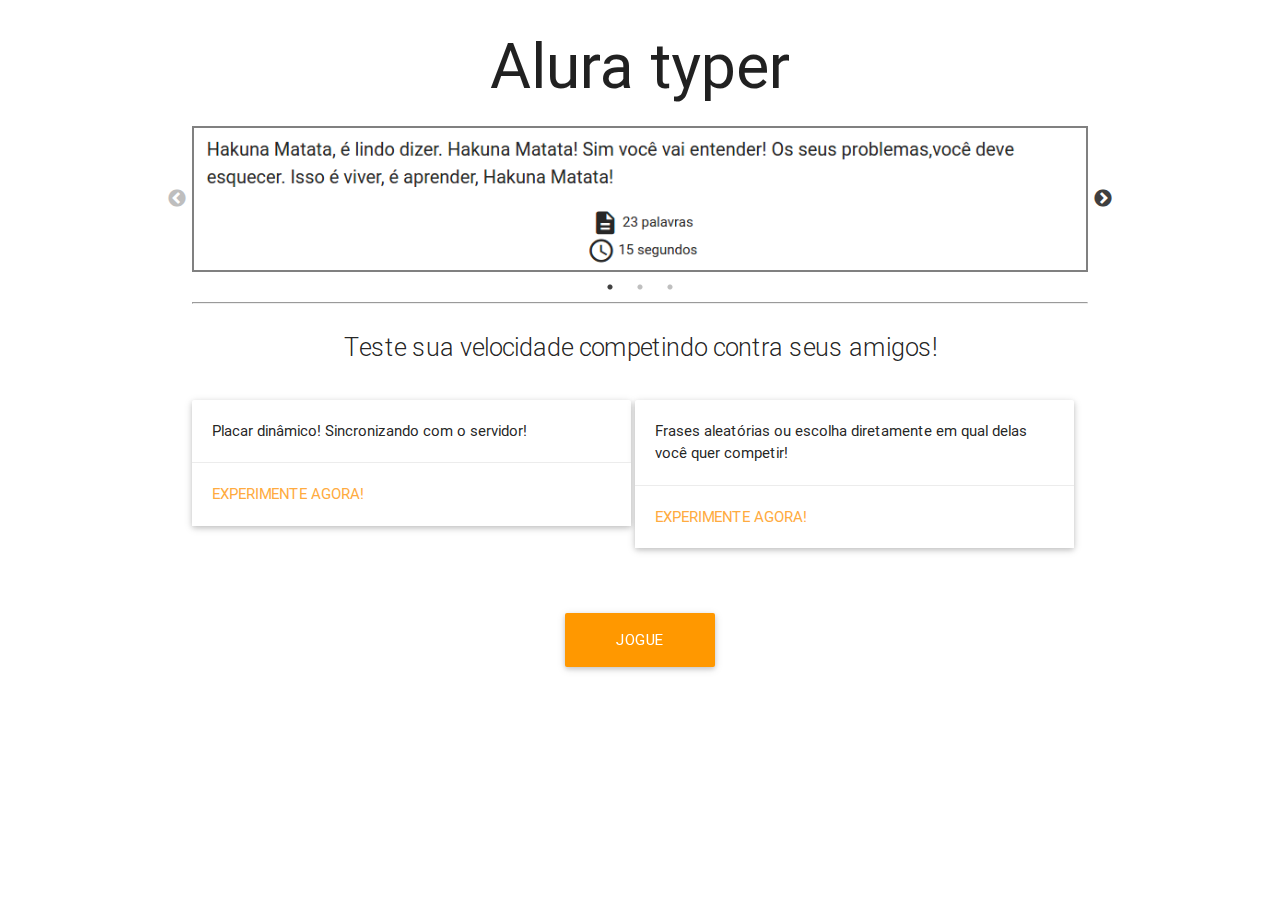
<file: public/index.html>
<!DOCTYPE html>
<html lang="en">
<head>
    <meta charset="UTF-8">
    <title>Alura Typer</title>
    <link rel="stylesheet" href="css/libs/materialize.min.css">
    <link href="css/libs/google-fonts.css" rel="stylesheet">

    <link rel="stylesheet" type="text/css" href="slick/slick.css"/>
    <link rel="stylesheet" type="text/css" href="slick/slick-theme.css"/>

    <link href="css/index.css" rel="stylesheet">
</head>
<body>
    <section class="container">
        <h1 class="center titulo header">Alura typer</h1>
        <div class="slider">
            <img src="img/slide1.png" class="imagem-jogo">
            <img src="img/slide2.png" class="imagem-jogo">
            <img src="img/slide3.png" class="imagem-jogo">
        </div>
        <hr>
        <p class="flow-text center">Teste sua velocidade competindo contra seus amigos!</p>
        <div class="card">
           <div class="card-image">
             <!-- <img src="images/sample-1.jpg"> -->
           </div>
           <div class="card-content">
             <p>Placar dinâmico! Sincronizando com o servidor!</p>
           </div>
           <div class="card-action">
             <a href="principal.html">Experimente agora!</a>
           </div>
         </div>
         <div class="card">
           <div class="card-image">
             <!-- <img src="img/sl.jpg"> -->
           </div>
           <div class="card-content">
             <p>Frases aleatórias ou escolha diretamente em qual delas você quer competir!</p>
           </div>
           <div class="card-action">
             <a href="principal.html">Experimente agora!</a>
           </div>
         </div>

         <a class="waves-effect waves-light btn-large orange" id="botao-jogue" href="principal.html">Jogue agora!</a>
    </section>

    <script src="js/jquery.js"></script>
    <script src="slick/slick.min.js"></script>
    <script src="js/slider.js"></script>
</body>
</html>
</file>
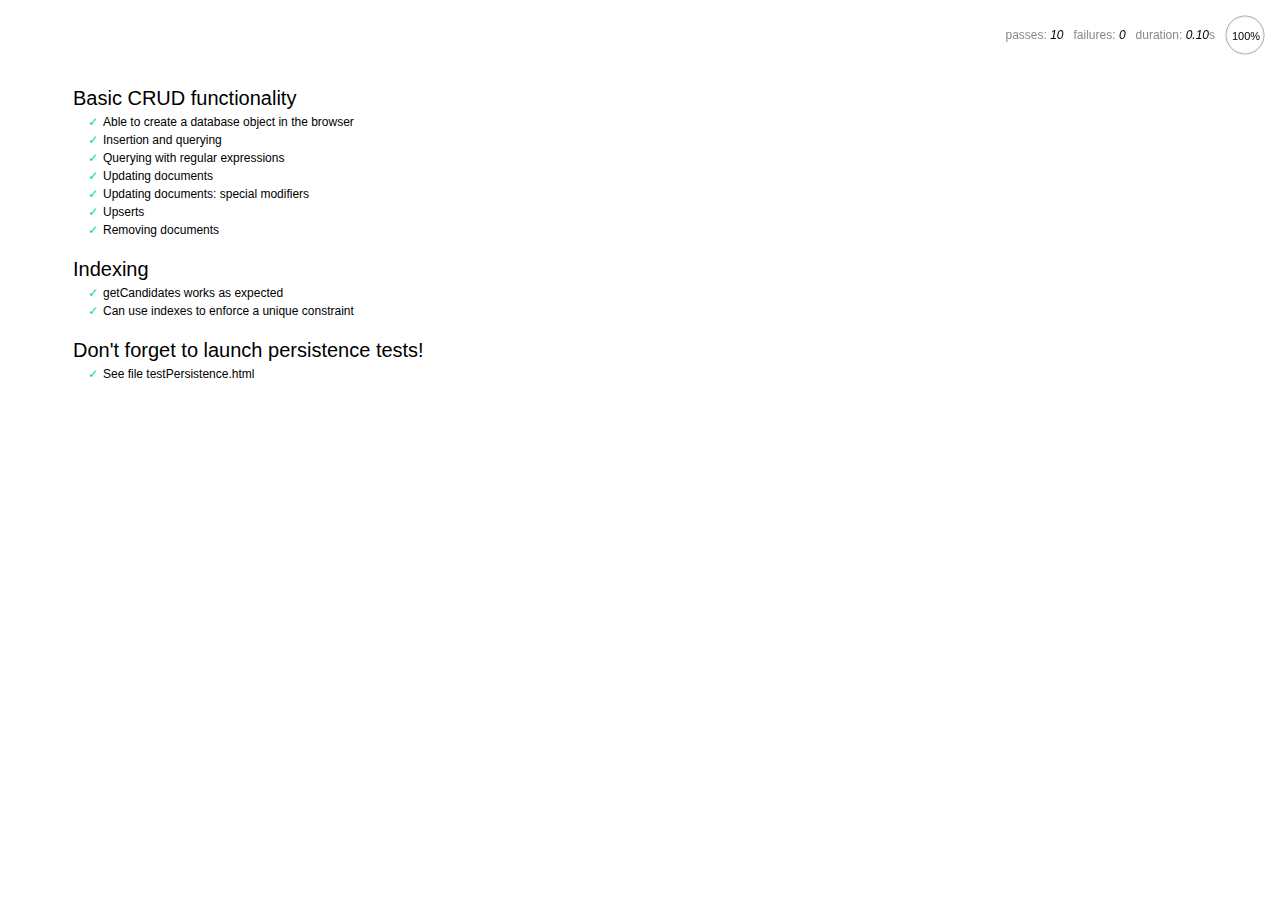
<file: servidor/node_modules/nedb/browser-version/test/index.html>
<!DOCTYPE html>
<html>
<head>
  <meta charset="utf-8">
  <title>Mocha tests for NeDB</title>
  <link rel="stylesheet" href="mocha.css">
</head>
<body>
  <div id="mocha"></div>
  <script src="jquery.min.js"></script>
  <script src="chai.js"></script>
  <script src="underscore.min.js"></script>
  <script src="mocha.js"></script>
  <script>mocha.setup('bdd')</script>
  <script src="../out/nedb.min.js"></script>
  <script src="localforage.js"></script>
  <script src="nedb-browser.js"></script>
  <script>
    mocha.checkLeaks();
    mocha.globals(['jQuery']);
    mocha.run();
  </script>
</body>
</html>
</file>
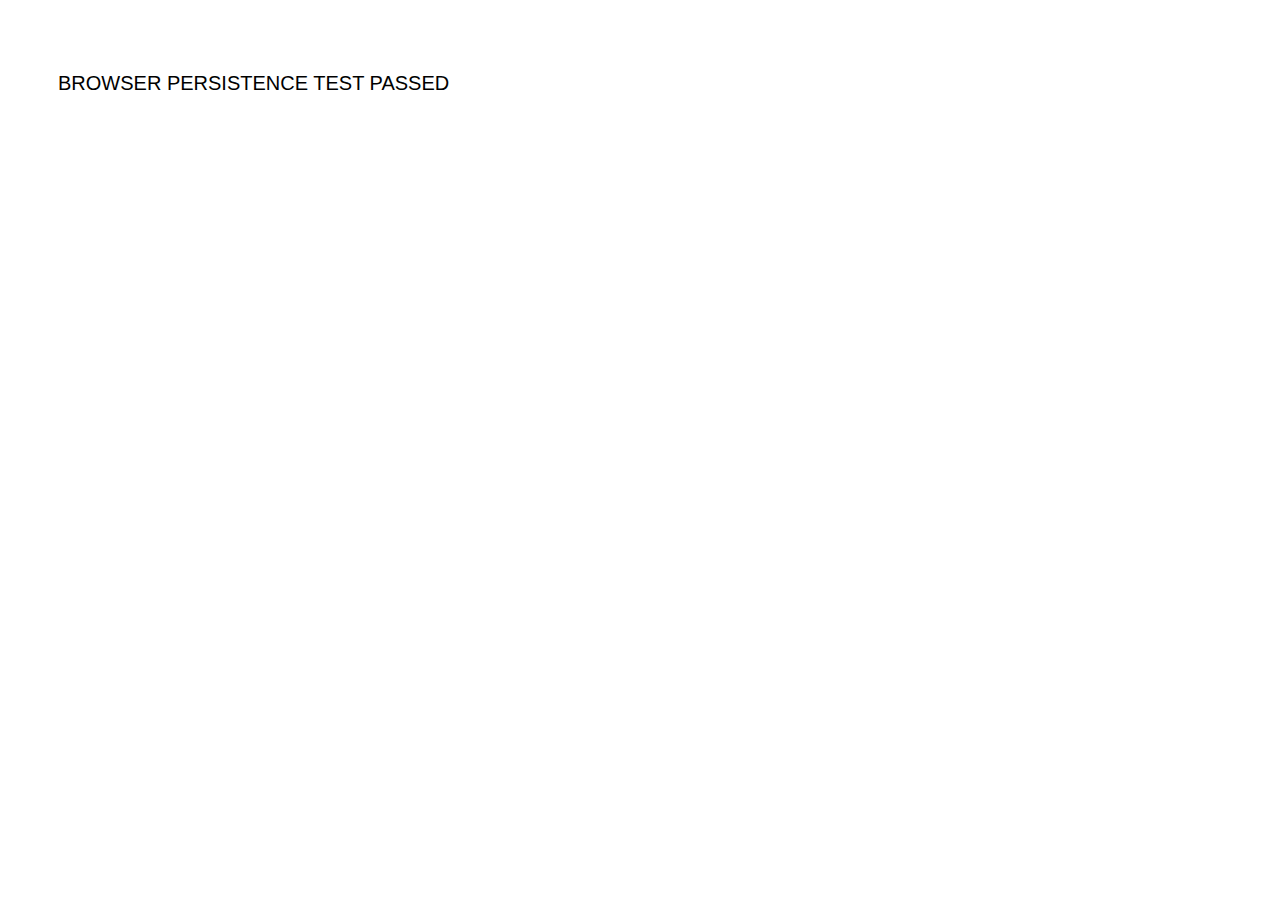
<file: servidor/node_modules/nedb/browser-version/test/testPersistence.html>
<!DOCTYPE html>
<html>
<head>
  <meta charset="utf-8">
  <title>Test NeDB persistence in the browser</title>
  <link rel="stylesheet" href="mocha.css">
</head>
<body>
  <div id="results"></div>
  <script src="../out/nedb.js"></script>
  <script src="./testPersistence.js"></script>
</body>
</html>
</file>
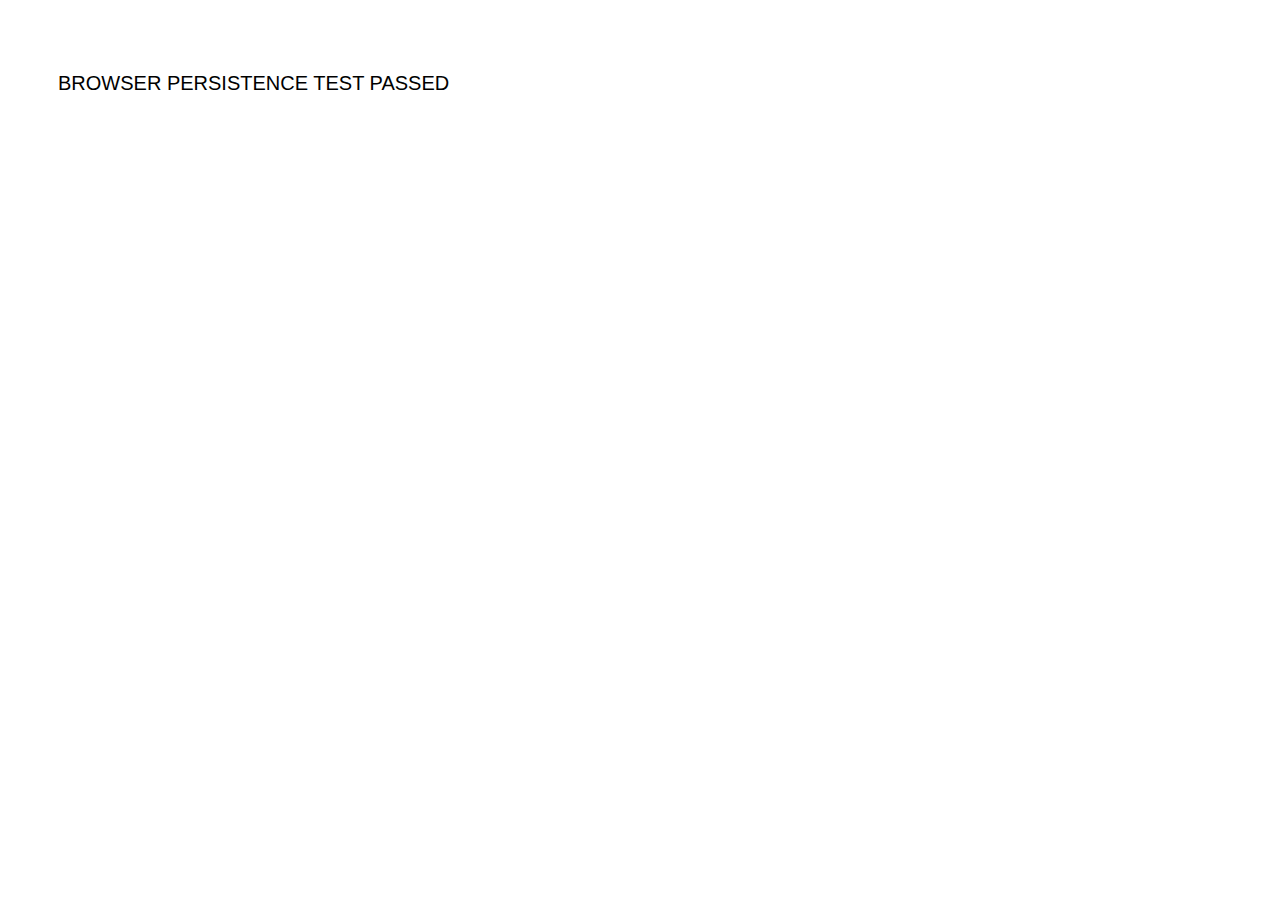
<file: servidor/node_modules/nedb/browser-version/test/testPersistence2.html>
<!DOCTYPE html>
<html>
<head>
  <meta charset="utf-8">
  <title>Test NeDB persistence in the browser - Results</title>
  <link rel="stylesheet" href="mocha.css">
</head>
<body>
  <div id="results"></div>
  <script src="jquery.min.js"></script>
  <script src="../out/nedb.js"></script>
  <script src="./testPersistence2.js"></script>
</body>
</html>
</file>
<file: public/css/libs/google-fonts.css>
/* fallback */
@font-face {
  font-family: 'Material Icons';
  font-style: normal;
  font-weight: 400;
  src: local('../../fonts/Material Icons'), local('../../fonts/MaterialIcons-Regular'), url(https://fonts.gstatic.com/s/materialicons/v17/2fcrYFNaTjcS6g4U3t-Y5ZjZjT5FdEJ140U2DJYC3mY.woff2) format('woff2');
}

.material-icons {
  font-family: 'Material Icons';
  font-weight: normal;
  font-style: normal;
  font-size: 24px;
  line-height: 1;
  letter-spacing: normal;
  text-transform: none;
  display: inline-block;
  white-space: nowrap;
  word-wrap: normal;
  direction: ltr;
  -webkit-font-feature-settings: 'liga';
  -webkit-font-smoothing: antialiased;
}
</file>
<file: public/css/index.css>
.card{
	width: 49%;
	display: inline-block;
	vertical-align: top;
}


#botao-jogue{
	width: 150px;
	display: block;
	margin: 50px auto;
}

.imagem-jogo {
	border: 2px solid gray;
}

.slider {
	height: auto;
}

.slick-prev:before, .slick-next:before {
	color: black;
}
</file>
<file: servidor/node_modules/nedb/browser-version/test/mocha.css>
@charset "UTF-8";
body {
  font: 20px/1.5 "Helvetica Neue", Helvetica, Arial, sans-serif;
  padding: 60px 50px;
}

#mocha ul, #mocha li {
  margin: 0;
  padding: 0;
}

#mocha ul {
  list-style: none;
}

#mocha h1, #mocha h2 {
  margin: 0;
}

#mocha h1 {
  margin-top: 15px;
  font-size: 1em;
  font-weight: 200;
}

#mocha h1 a {
  text-decoration: none;
  color: inherit;
}

#mocha h1 a:hover {
  text-decoration: underline;
}

#mocha .suite .suite h1 {
  margin-top: 0;
  font-size: .8em;
}

#mocha h2 {
  font-size: 12px;
  font-weight: normal;
  cursor: pointer;
}

#mocha .suite {
  margin-left: 15px;
}

#mocha .test {
  margin-left: 15px;
}

#mocha .test:hover h2::after {
  position: relative;
  top: 0;
  right: -10px;
  content: '(view source)';
  font-size: 12px;
  font-family: arial;
  color: #888;
}

#mocha .test.pending:hover h2::after {
  content: '(pending)';
  font-family: arial;
}

#mocha .test.pass.medium .duration {
  background: #C09853;
}

#mocha .test.pass.slow .duration {
  background: #B94A48;
}

#mocha .test.pass::before {
  content: '✓';
  font-size: 12px;
  display: block;
  float: left;
  margin-right: 5px;
  color: #00d6b2;
}

#mocha .test.pass .duration {
  font-size: 9px;
  margin-left: 5px;
  padding: 2px 5px;
  color: white;
  -webkit-box-shadow: inset 0 1px 1px rgba(0,0,0,.2);
  -moz-box-shadow: inset 0 1px 1px rgba(0,0,0,.2);
  box-shadow: inset 0 1px 1px rgba(0,0,0,.2);
  -webkit-border-radius: 5px;
  -moz-border-radius: 5px;
  -ms-border-radius: 5px;
  -o-border-radius: 5px;
  border-radius: 5px;
}

#mocha .test.pass.fast .duration {
  display: none;
}

#mocha .test.pending {
  color: #0b97c4;
}

#mocha .test.pending::before {
  content: '◦';
  color: #0b97c4;
}

#mocha .test.fail {
  color: #c00;
}

#mocha .test.fail pre {
  color: black;
}

#mocha .test.fail::before {
  content: '✖';
  font-size: 12px;
  display: block;
  float: left;
  margin-right: 5px;
  color: #c00;
}

#mocha .test pre.error {
  color: #c00;
}

#mocha .test pre {
  display: inline-block;
  font: 12px/1.5 monaco, monospace;
  margin: 5px;
  padding: 15px;
  border: 1px solid #eee;
  border-bottom-color: #ddd;
  -webkit-border-radius: 3px;
  -webkit-box-shadow: 0 1px 3px #eee;
}

#report.pass .test.fail {
  display: none;
}

#report.fail .test.pass {
  display: none;
}

#error {
  color: #c00;
  font-size: 1.5  em;
  font-weight: 100;
  letter-spacing: 1px;
}

#stats {
  position: fixed;
  top: 15px;
  right: 10px;
  font-size: 12px;
  margin: 0;
  color: #888;
}

#stats .progress {
  float: right;
  padding-top: 0;
}

#stats em {
  color: black;
}

#stats a {
  text-decoration: none;
  color: inherit;
}

#stats a:hover {
  border-bottom: 1px solid #eee;
}

#stats li {
  display: inline-block;
  margin: 0 5px;
  list-style: none;
  padding-top: 11px;
}

code .comment { color: #ddd }
code .init { color: #2F6FAD }
code .string { color: #5890AD }
code .keyword { color: #8A6343 }
code .number { color: #2F6FAD }
</file>
